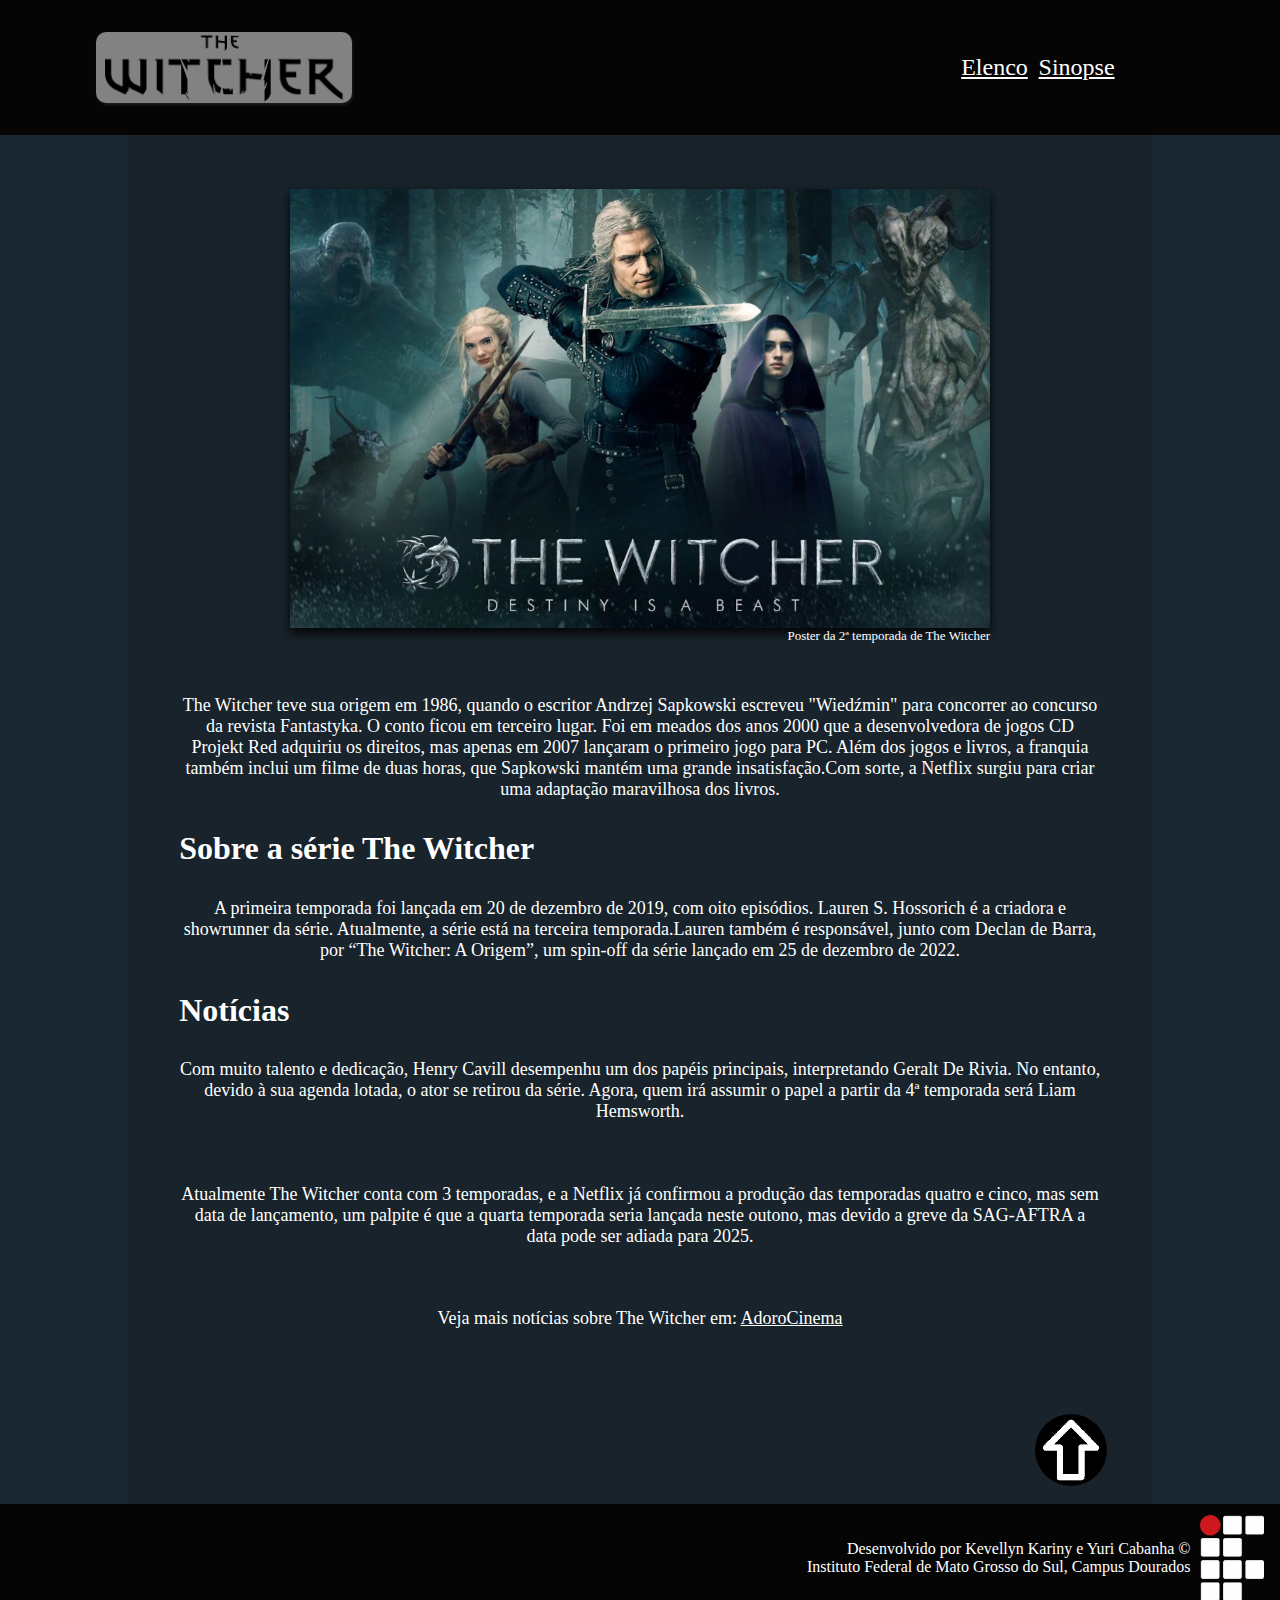
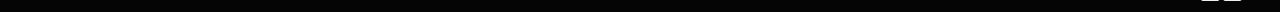
<file: index.html>
<!DOCTYPE html>
<html lang="pt-br">
    <head>
        <meta charset="UTF-8">
        <meta name="viewport" content="width=device-width, initial-scale=1.0">
        <meta http-equiv="X-UA-Compatible" content="IE=edge">
        <link rel="stylesheet" href="css/style.css">
        <link rel="shortcut icon" href="favicon.ico" type="image/x-icon">
        <script type="text/javascript" src="js/script.js"></script>
        <title>A Série The Witcher</title>
    </head>
    <body>
        <header>
            <div class="logo">
                <img src="img/the_witcher_logo.png" alt="Logo da série The Witcher">
            </div>
            <nav>
                <ul>
                    <li><a href="elenco.html" target="_self" rel="next">Elenco</a></li>
                    <li><a href="sinopse.html" target="_self" rel="next">Sinopse</a></li>
                </ul>
            </nav>
        </header>
        <div class="corpo">
            <div id="imgprincipal">
                <picture>
                    <source media="(max-width: 640px)" srcset="img/the_witcher_poster-p.jpg" type="image/png">
                    <img src="img/the_witcher_poster-g.jpg" alt="Imagem ilustrativa de The Witcher">
                    <figcaption>Poster da 2ª temporada de The Witcher</figcaption>
                </picture>
                <p>The Witcher teve sua origem em 1986, quando o escritor Andrzej Sapkowski escreveu "Wiedźmin" para concorrer ao concurso da revista Fantastyka. O conto ficou em terceiro lugar. Foi em meados dos anos 2000 que a desenvolvedora de jogos CD Projekt Red adquiriu os direitos, mas apenas em 2007 lançaram o primeiro jogo para PC. Além dos jogos e livros, a franquia também inclui um filme de duas horas, que Sapkowski mantém uma grande insatisfação.Com sorte, a Netflix surgiu para criar uma adaptação maravilhosa dos livros.</p>
            </div>
            <div id="sobre">
                <h1>Sobre a série The Witcher</h1>
                <p>A primeira temporada foi lançada em 20 de dezembro de 2019, com oito episódios. Lauren S. Hossorich é a criadora e showrunner da série. Atualmente, a série está na terceira temporada.Lauren também é responsável, junto com Declan de Barra, por “The Witcher: A Origem”, um spin-off da série lançado em 25 de dezembro de 2022.</p>
            </div>
            <div id="noticias">
                <h1>Notícias</h1>
                <p>Com muito talento e dedicação, Henry Cavill desempenhu um dos papéis principais, interpretando Geralt De Rivia. No entanto, devido à sua agenda lotada, o ator se retirou da série. Agora, quem irá assumir o papel a partir da 4ª temporada será Liam Hemsworth.</p>
                <p>Atualmente The Witcher conta com 3 temporadas, e a Netflix já confirmou a produção das temporadas quatro e cinco, mas sem data de lançamento, um palpite é que a quarta temporada seria lançada neste outono, mas devido a greve da SAG-AFTRA a data pode ser adiada para 2025.</p>
                <p>Veja mais notícias sobre The Witcher em: <a id="linknoticias" href="https://www.adorocinema.com/series/serie-22146/noticias/" target="_blank" rel="nofollow">AdoroCinema</a></p>
            </div>
            <div class="voltar">
                <button class="button-scroll" onclick="scrolltop()">
                    <img src="img/seta_cima.png" alt="Imagem de uma seta para cima">
                </button>
            </div>
        </div>
        <footer>
            <p>
                Desenvolvido por Kevellyn Kariny e Yuri Cabanha &copy; Instituto Federal de Mato Grosso do Sul, Campus Dourados
            </p>
            <div class="logoif">
                <img src="img/logoIF.png" alt="Logo do Instituto Federal">
            </div>
        </footer>
    </body>
</html>
</file>
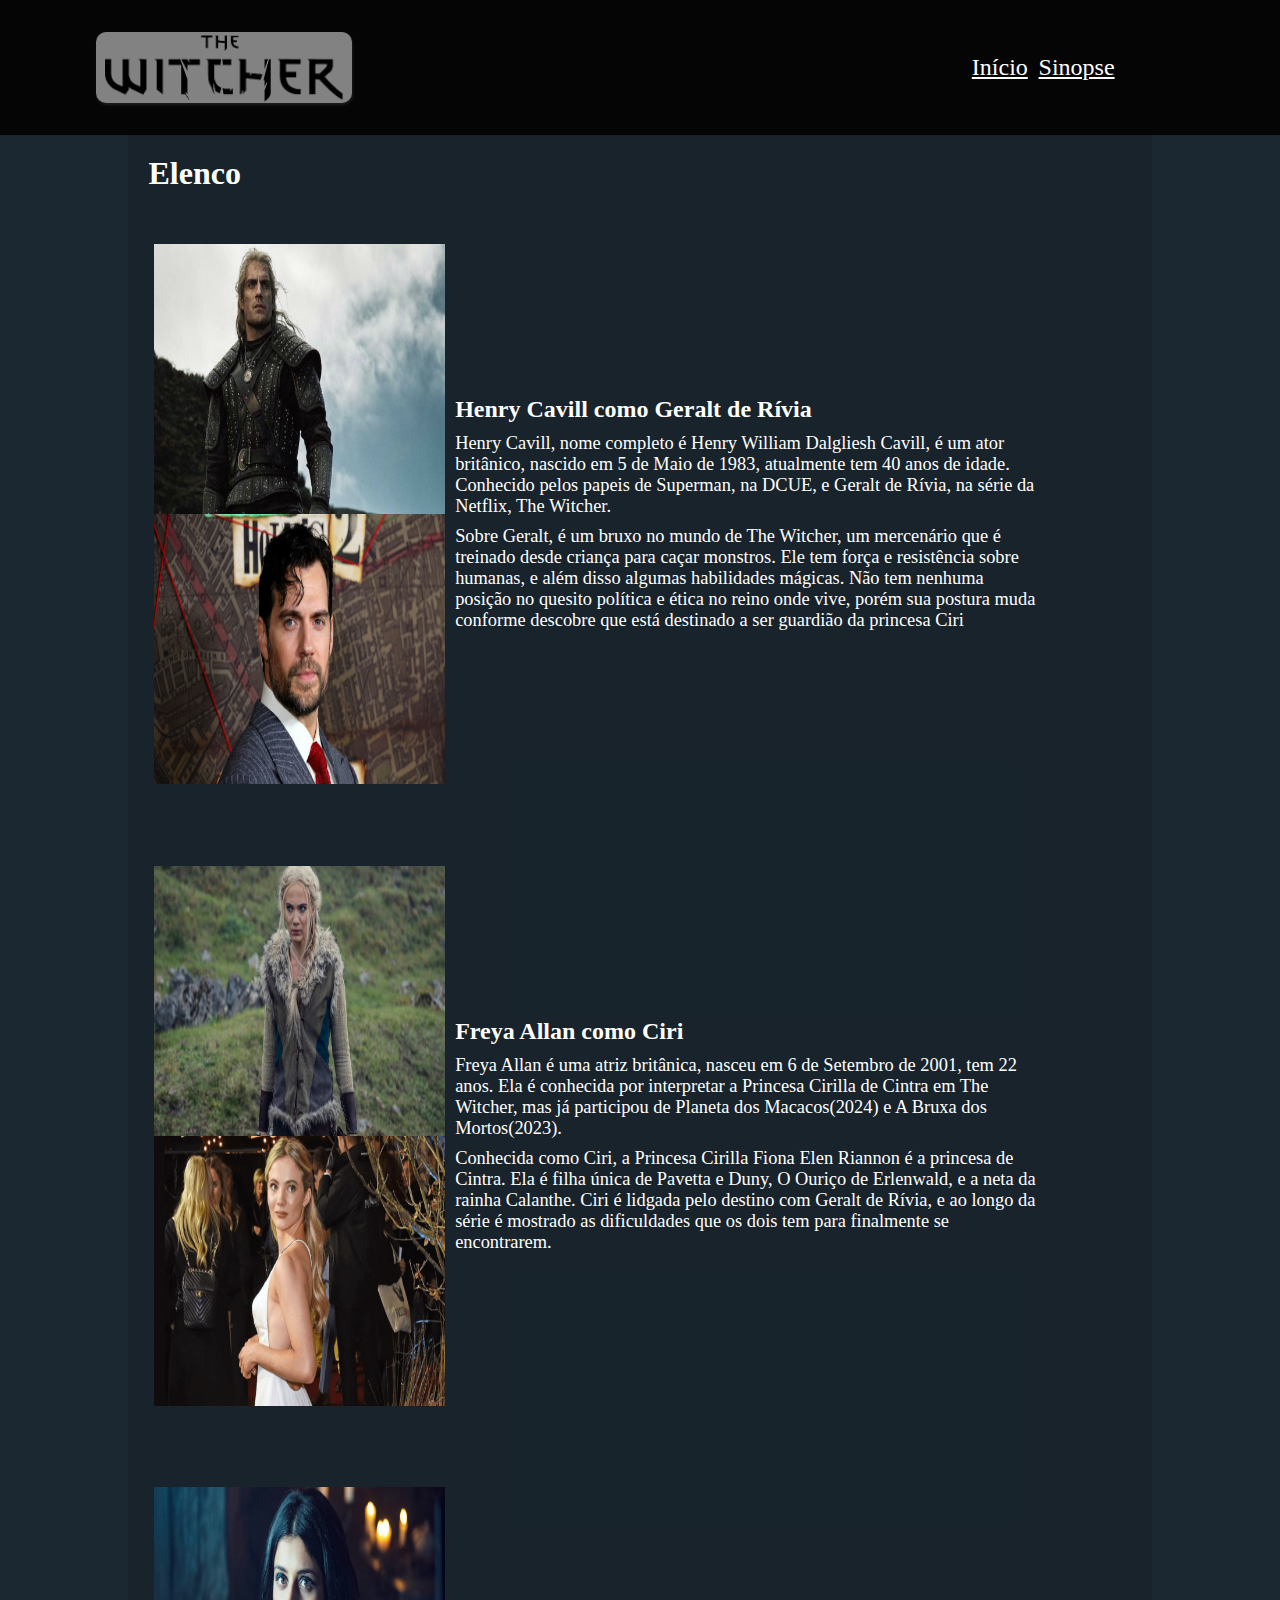
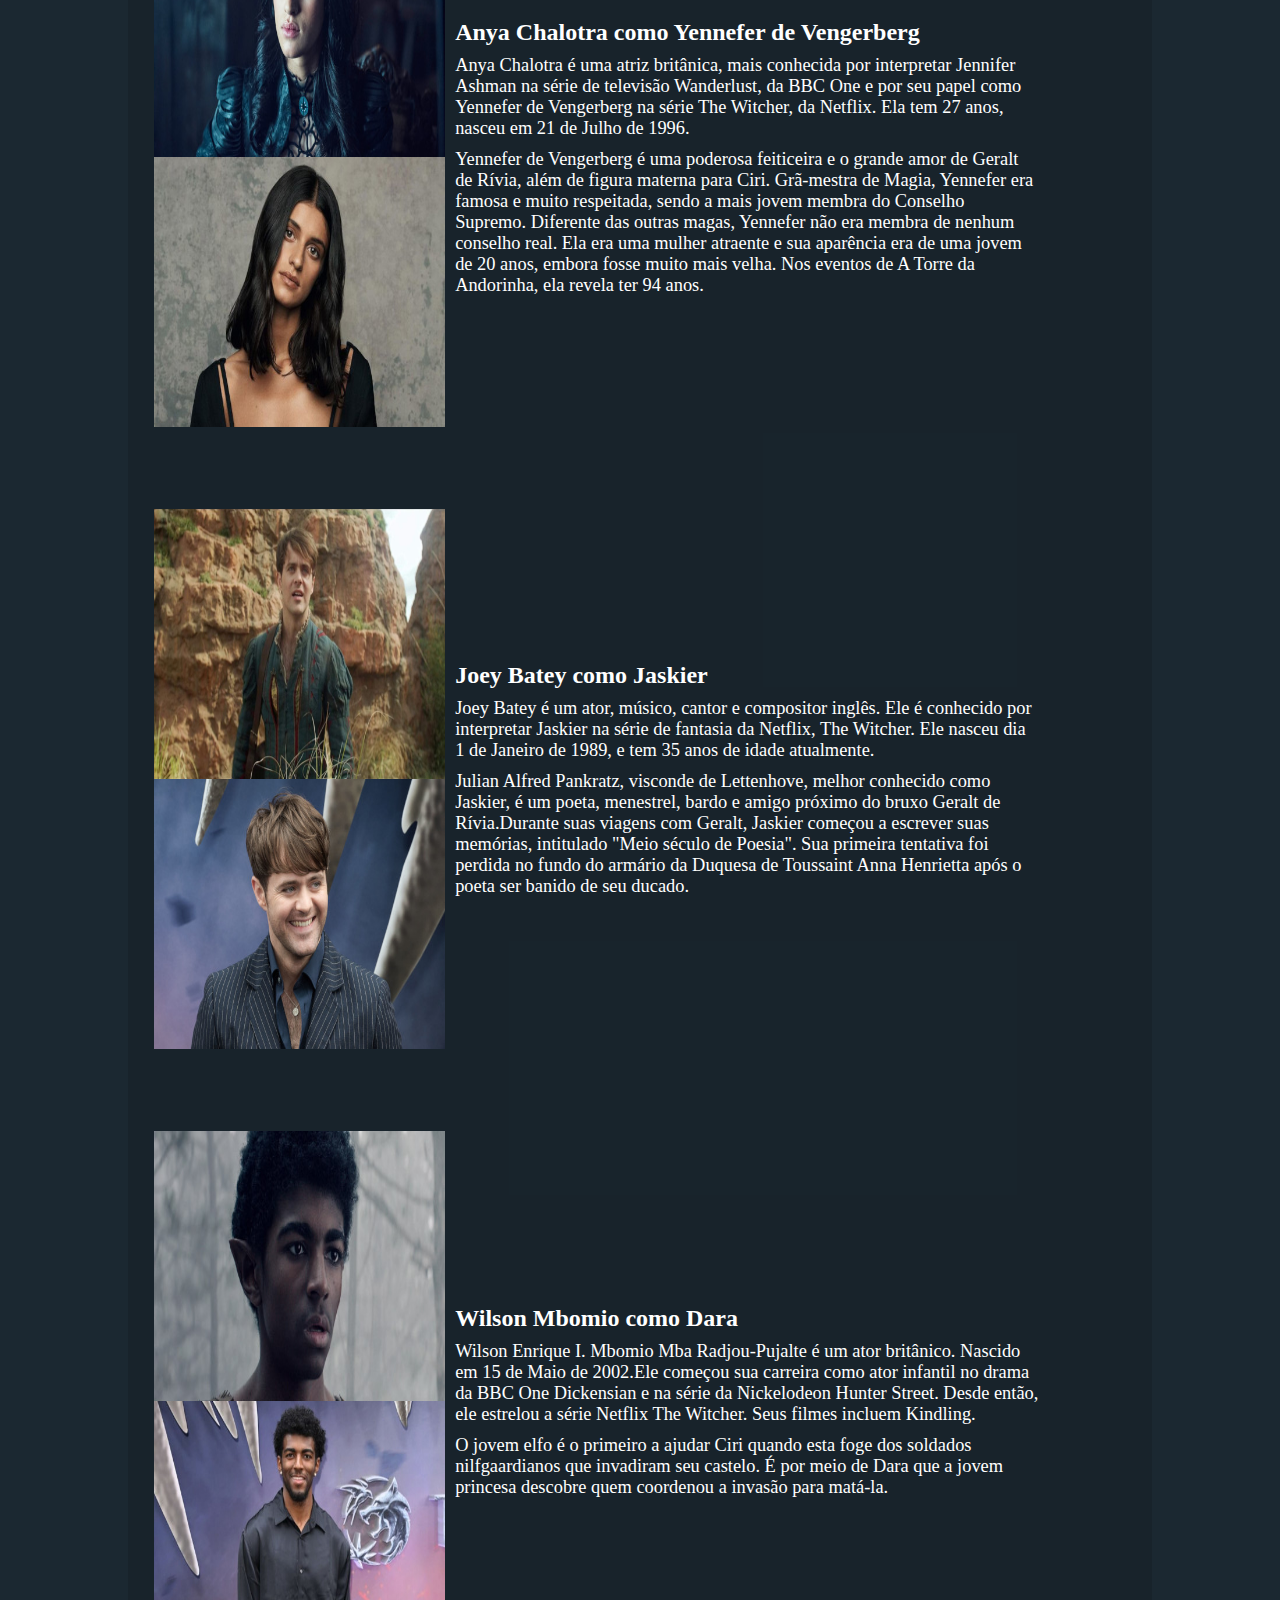
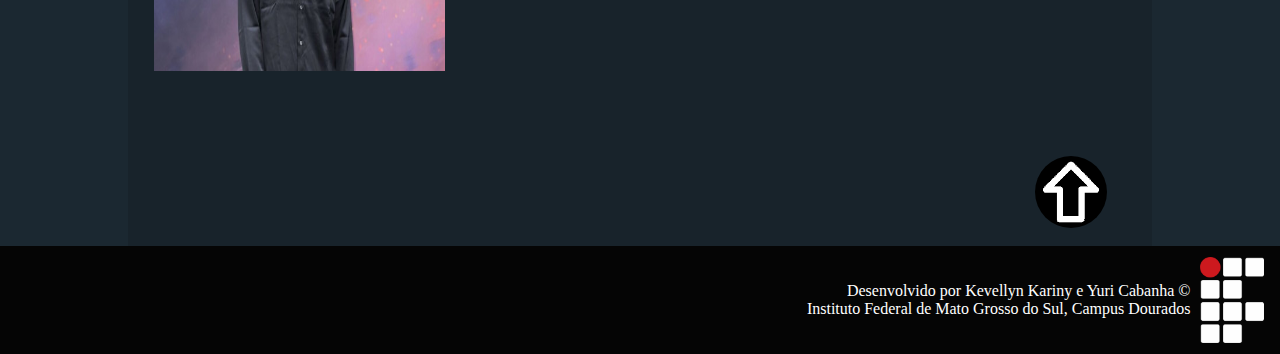
<file: elenco.html>
<!DOCTYPE html>
<html lang="pt-br">
    <head>
        <meta charset="UTF-8">
        <meta name="viewport" content="width=device-width, initial-scale=1.0">
        <meta http-equiv="X-UA-Compatible" content="IE=edge">
        <link rel="stylesheet" href="css/style.css">
        <link rel="shortcut icon" href="favicon.ico" type="image/x-icon">
        <script type="text/javascript" src="js/script.js"></script>
        <title>Elenco de The Witcher</title>
    </head>
    <body>
        <div id="voltartopo"></div>
        <header>
            <div class="logo">
                <img src="img/the_witcher_logo.png" alt="Logo da série The Witcher">
            </div>
            <nav>
                <ul>
                    <li><a href="index.html" target="_self" rel="next">Início</a></li>
                    <li><a href="sinopse.html" target="_self" rel="next">Sinopse</a></li>
                </ul>
            </nav>
        </header>
        <div class="corpo">
            <h1 id="h1elenco">Elenco</h1>
            <div class="personagem">
                <img src="img/geralt.jpg" alt=""><img src="img/henry-cavill.jpg" alt="">
                <h2>Henry Cavill como Geralt de Rívia</h2>
                <p>Henry Cavill, nome completo é Henry William Dalgliesh Cavill, é um ator britânico, nascido em 5 de Maio de 1983, atualmente tem 40 anos de idade. Conhecido pelos papeis de Superman, na DCUE, e Geralt de Rívia, na série da Netflix, The Witcher.</p>
                <p>Sobre Geralt, é um bruxo no mundo de The Witcher, um mercenário que é treinado desde criança para caçar monstros. Ele tem força e resistência sobre humanas, e além disso algumas habilidades mágicas. Não tem nenhuma posição no quesito política e ética no reino onde vive, porém sua postura muda conforme descobre que está destinado a ser guardião da princesa Ciri</p>
            </div>
            <div class="personagem">
                <img src="img/ciri.jpg" alt=""><img src="img/freya-allan.jpg" alt="">
                <h2>Freya Allan como Ciri</h2>
                <p>Freya Allan é uma atriz britânica, nasceu em 6 de Setembro de 2001, tem 22 anos. Ela é conhecida por interpretar a Princesa Cirilla de Cintra em The Witcher, mas já participou de Planeta dos Macacos(2024) e A Bruxa dos Mortos(2023).</p>
                <p>Conhecida como Ciri, a Princesa Cirilla Fiona Elen Riannon é a princesa de Cintra. Ela é filha única de Pavetta e Duny, O Ouriço de Erlenwald, e a neta da rainha Calanthe. Ciri é lidgada pelo destino com Geralt de Rívia, e ao longo da série é mostrado as dificuldades que os dois tem para finalmente se encontrarem.</p>
            </div>
            <div class="personagem">
                <img src="img/yennefer.jpg" alt=""><img src="img/anya-chalotra.jpg" alt="">
                <h2>Anya Chalotra como Yennefer de Vengerberg</h2>
                <p>Anya Chalotra é uma atriz britânica, mais conhecida por interpretar Jennifer Ashman na série de televisão Wanderlust, da BBC One e por seu papel como Yennefer de Vengerberg na série The Witcher, da Netflix. Ela tem 27 anos, nasceu em 21 de Julho de 1996.</p>
                <p>Yennefer de Vengerberg é uma poderosa feiticeira e o grande amor de Geralt de Rívia, além de figura materna para Ciri. Grã-mestra de Magia, Yennefer era famosa e muito respeitada, sendo a mais jovem membra do Conselho Supremo. Diferente das outras magas, Yennefer não era membra de nenhum conselho real. Ela era uma mulher atraente e sua aparência era de uma jovem de 20 anos, embora fosse muito mais velha. Nos eventos de A Torre da Andorinha, ela revela ter 94 anos.</p>
            </div>
            <div class="personagem">
                <img src="img/jaskier.jpg" alt=""><img src="img/joey-batey.jpg" alt="">
                <h2>Joey Batey como Jaskier</h2>
                <p>Joey Batey é um ator, músico, cantor e compositor inglês. Ele é conhecido por interpretar Jaskier na série de fantasia da Netflix, The Witcher. Ele nasceu dia 1 de Janeiro de 1989, e tem 35 anos de idade atualmente.</p>
                <p>Julian Alfred Pankratz, visconde de Lettenhove, melhor conhecido como Jaskier, é um poeta, menestrel, bardo e amigo próximo do bruxo Geralt de Rívia.Durante suas viagens com Geralt, Jaskier começou a escrever suas memórias, intitulado "Meio século de Poesia". Sua primeira tentativa foi perdida no fundo do armário da Duquesa de Toussaint Anna Henrietta após o poeta ser banido de seu ducado.</p>
            </div>
            <div class="personagem">
                <img src="img/dara.jpg" alt=""><img src="img/wilson-mbomio.jpg" alt="">
                <h2>Wilson Mbomio como Dara</h2>
                <p>Wilson Enrique I. Mbomio Mba Radjou-Pujalte é um ator britânico. Nascido em 15 de Maio de 2002.Ele começou sua carreira como ator infantil no drama da BBC One Dickensian e na série da Nickelodeon Hunter Street. Desde então, ele estrelou a série Netflix The Witcher. Seus filmes incluem Kindling.</p>
                <p>O jovem elfo é o primeiro a ajudar Ciri quando esta foge dos soldados nilfgaardianos que invadiram seu castelo. É por meio de Dara que a jovem princesa descobre quem coordenou a invasão para matá-la.</p>
            </div>
            <div class="voltar">
                <button class="button-scroll" onclick="scrolltop()">
                    <img src="img/seta_cima.png" alt="Imagem de uma seta para cima">
                </button>
            </div>
        </div>
        <footer>
            <p>
                Desenvolvido por Kevellyn Kariny e Yuri Cabanha &copy; <br>
                Instituto Federal de Mato Grosso do Sul, Campus Dourados
            </p>
            <div class="logoif">
                <img src="img/logoIF.png" alt="Logo do Instituto Federal">
            </div>
        </footer>
    </body>
</html>
</file>
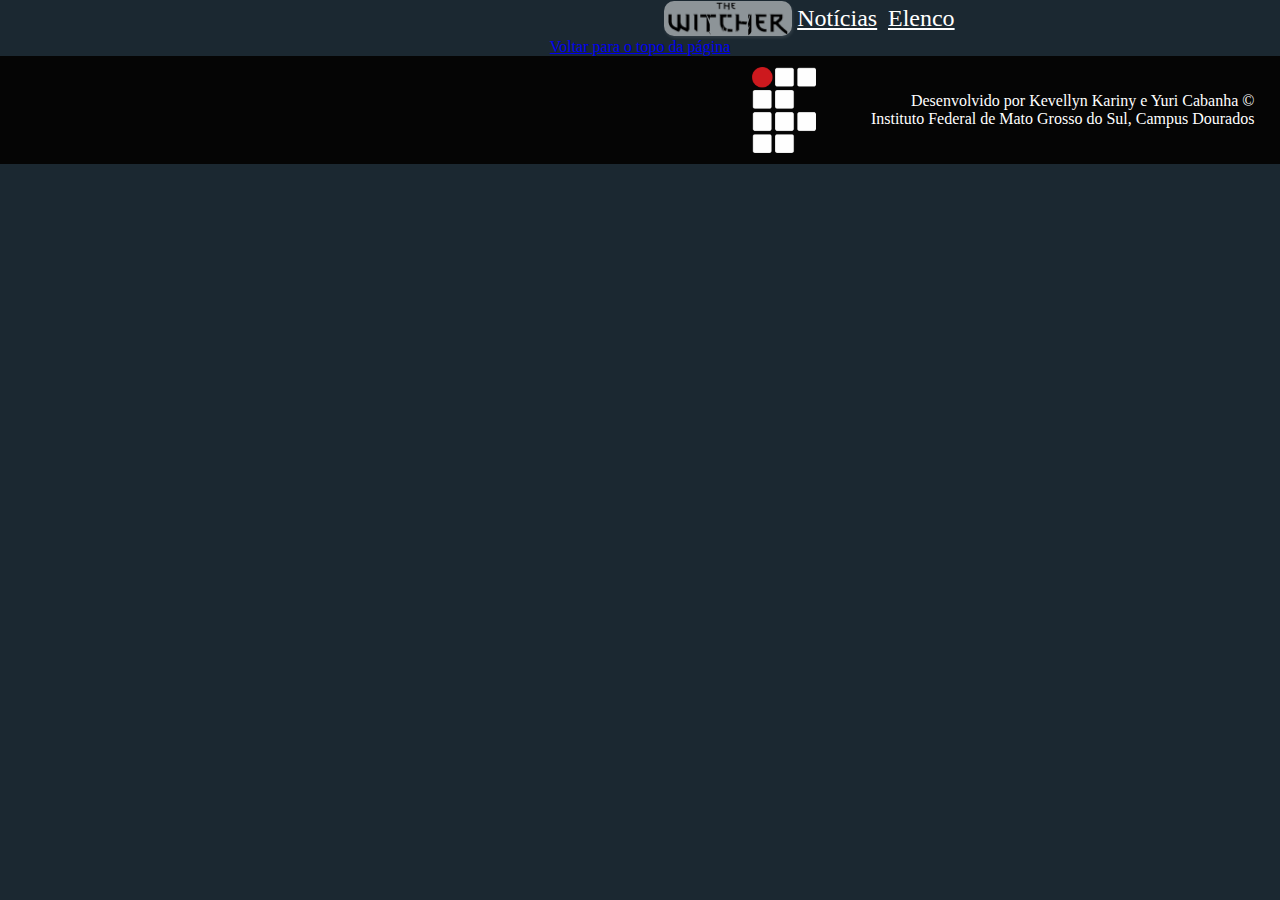
<file: noticias.html>
<!DOCTYPE html>
<html lang="pt-br">
    <head>
        <meta charset="UTF-8">
        <meta name="viewport" content="width=device-width, initial-scale=1.0">
        <meta http-equiv="X-UA-Compatible" content="IE=edge">
        <link rel="stylesheet" href="css/style.css">
        <link rel="shortcut icon" href="favicon.ico" type="image/x-icon">
        <title>Notícias sobre The Witcher</title>
    </head>
    <nav>
        <div class="logo">
            <img src="img/the_witcher_logo.png" alt="Logo da série The Witcher">
        </div>
        <div class="menu">
            <ul>
                <li><a href="noticias.html">Notícias</a></li>
                <li><a href="elenco.html">Elenco</a></li>
            </ul>
        </div>
    </nav>
    <body>
        <p><a href="index.html">Voltar para o topo da página</a></p>
    </body>
    <footer>
        <div class="logoif">
            <img src="img/logo.png" alt="Logo do Instituto Federal">
        </div>
        <p>
            Desenvolvido por Kevellyn Kariny e Yuri Cabanha &copy; <br>
            Instituto Federal de Mato Grosso do Sul, Campus Dourados
        </p>
    </footer>
</html>
</file>
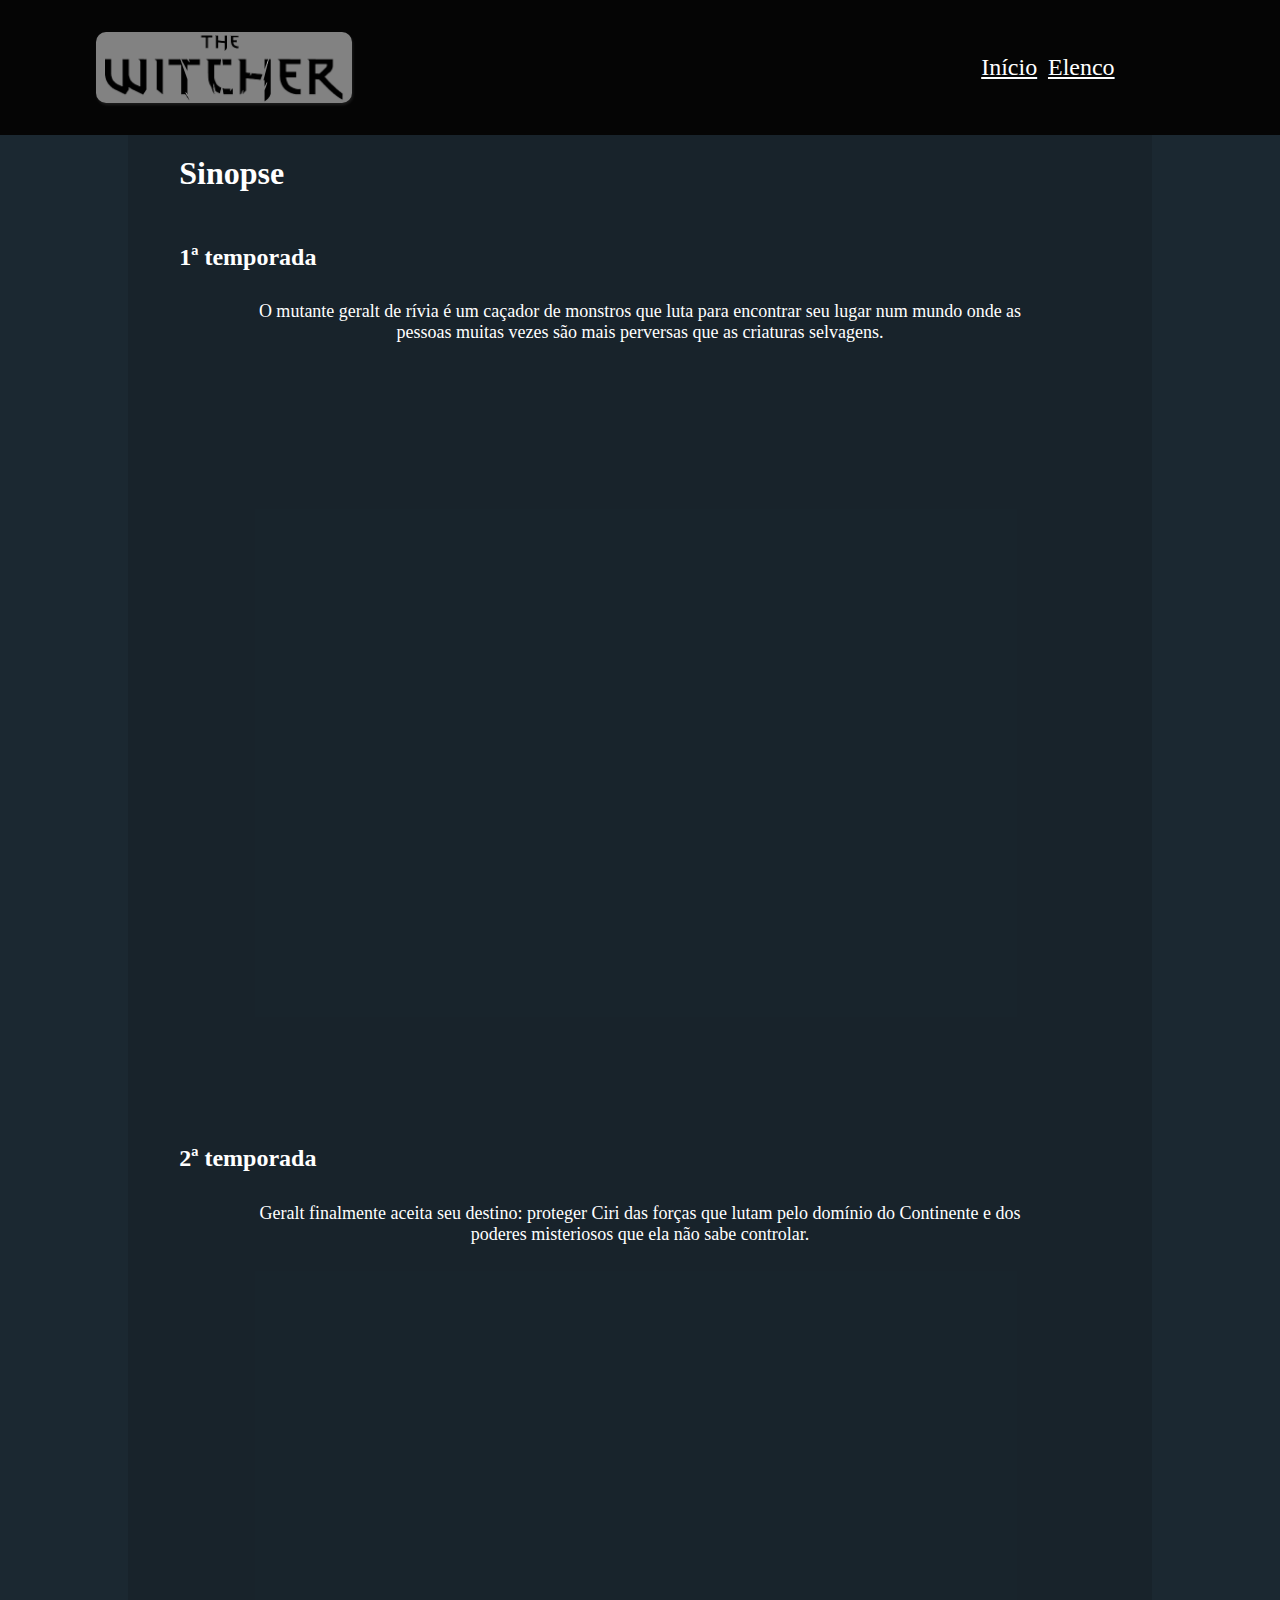
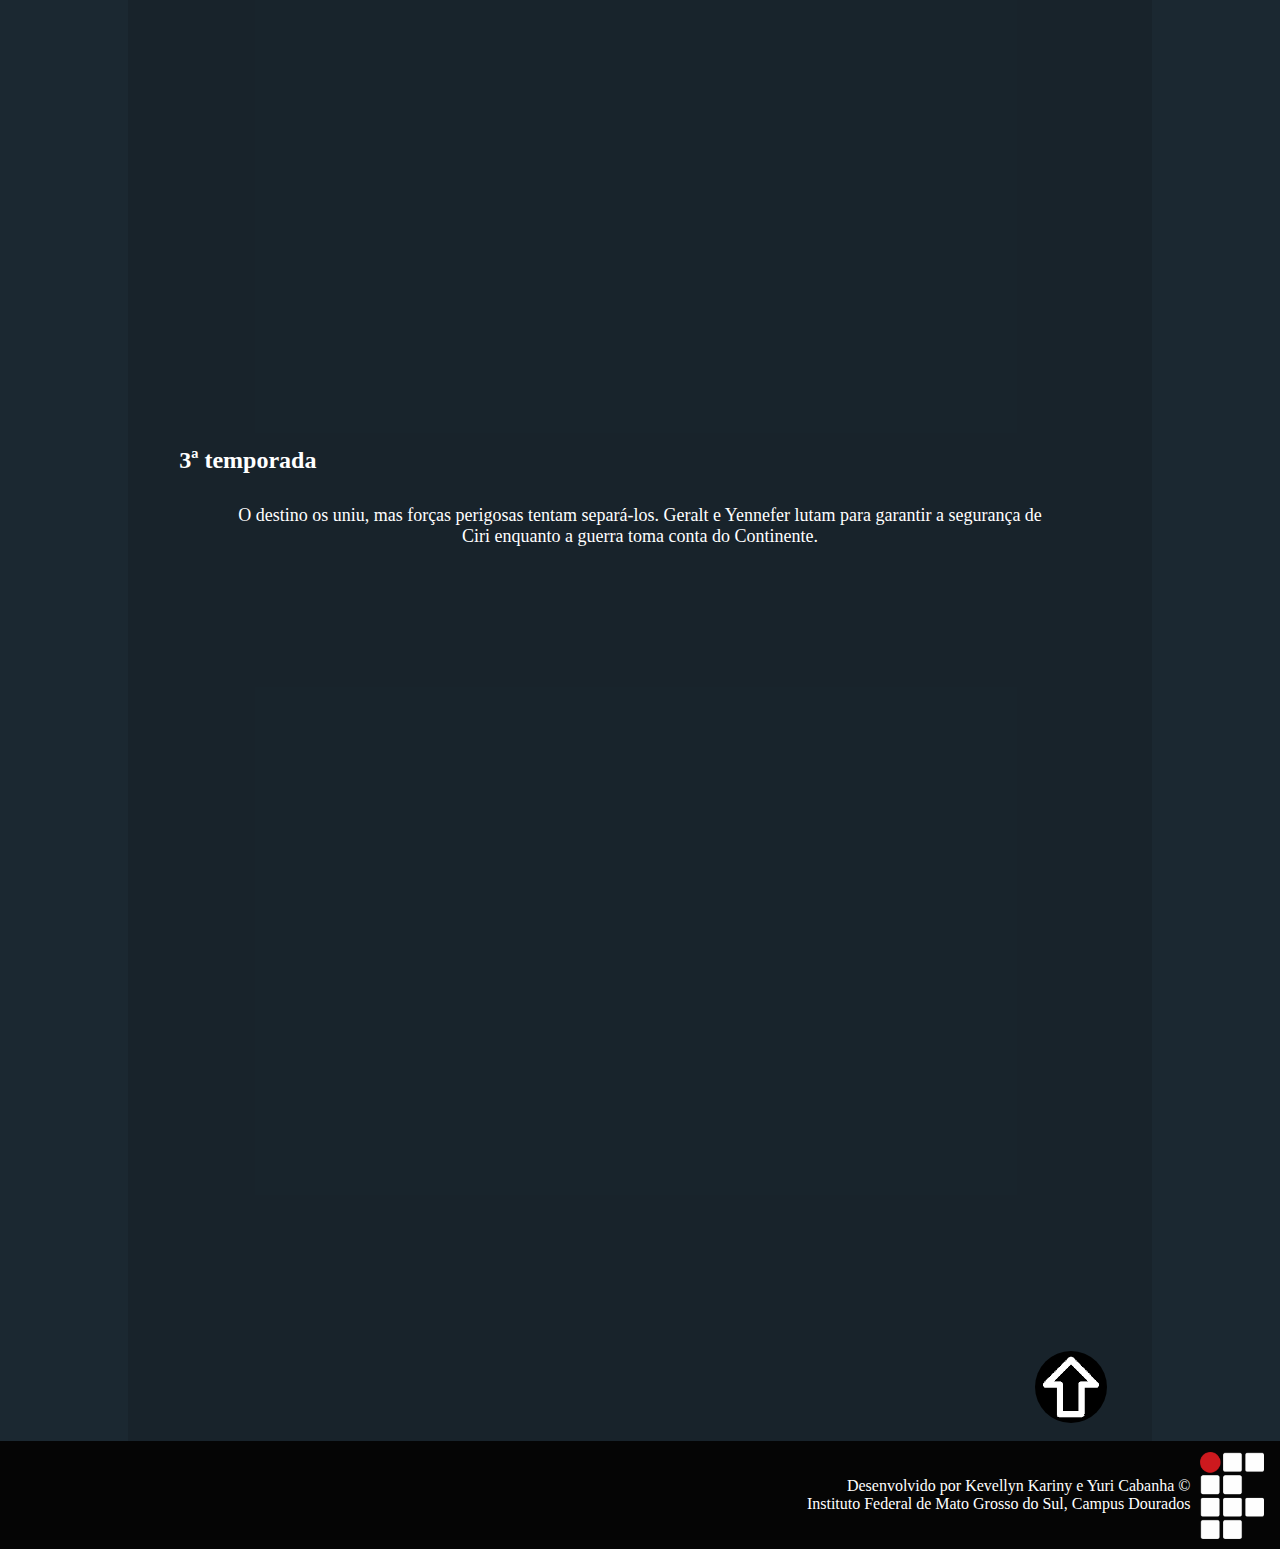
<file: sinopse.html>
<!DOCTYPE html>
<html lang="pt-br">
    <head>
        <meta charset="UTF-8">
        <meta name="viewport" content="width=device-width, initial-scale=1.0">
        <meta http-equiv="X-UA-Compatible" content="IE=edge">
        <link rel="stylesheet" href="css/style.css">
        <link rel="shortcut icon" href="favicon.ico" type="image/x-icon">
        <script type="text/javascript" src="js/script.js"></script>
        <title>Trailer e Sinopse de The Witcher</title>
    </head>
    <body>
        <header>
            <div class="logo">
                <img src="img/the_witcher_logo.png" alt="Logo da série The Witcher">
            </div>
            <nav>
                <ul>
                    <li><a href="index.html" target="_self" rel="next">Início</a></li>
                    <li><a href="elenco.html" target="_self" rel="next">Elenco</a></li>
                </ul>
            </nav>
        </header>
        <div class="corpo">
            <h1 id="h1sinopse">Sinopse</h1>
            <div id="ptemporada">
                <h2>1ª temporada</h2>
                <p>O mutante geralt de rívia é um caçador de monstros que luta para encontrar seu lugar num mundo onde as pessoas muitas vezes são mais perversas que as criaturas selvagens.</p>
                <iframe src="https://www.youtube.com/embed/tjujvMkqWe4?si=1JhAPQSFOP1jZVx7" title="YouTube video player" frameborder="0" allow="accelerometer; autoplay; clipboard-write; encrypted-media; gyroscope; picture-in-picture; web-share" referrerpolicy="strict-origin-when-cross-origin" allowfullscreen></iframe>
            </div>
            <div id="stemporada">
                <h2>2ª temporada</h2>
                <p>Geralt finalmente aceita seu destino: proteger Ciri das forças que lutam pelo domínio do Continente e dos poderes misteriosos que ela não sabe controlar.</p>
                <iframe src="https://www.youtube.com/embed/UGzBVuf5_uE?si=coz1I41EswKDRkYY" title="YouTube video player" frameborder="0" allow="accelerometer; autoplay; clipboard-write; encrypted-media; gyroscope; picture-in-picture; web-share" referrerpolicy="strict-origin-when-cross-origin" allowfullscreen></iframe>
            </div>
            <div id="ttemporada">
                <h2>3ª temporada</h2>
                <p>O destino os uniu, mas forças perigosas tentam separá-los. Geralt e Yennefer lutam para garantir a segurança de Ciri enquanto a guerra toma conta do Continente.</p>
                <iframe src="https://www.youtube.com/embed/TN-_xS4Kdpg?si=BXAZoPk3zGd1PTDn" title="YouTube video player" frameborder="0" allow="accelerometer; autoplay; clipboard-write; encrypted-media; gyroscope; picture-in-picture; web-share" referrerpolicy="strict-origin-when-cross-origin" allowfullscreen></iframe>
            </div>
            <div class="voltar">
                <button class="button-scroll" onclick="scrolltop()">
                    <img src="img/seta_cima.png" alt="Imagem de uma seta para cima">
                </button>
            </div>
        </div>
        <footer>
            <p>
                Desenvolvido por Kevellyn Kariny e Yuri Cabanha &copy; <br>
                Instituto Federal de Mato Grosso do Sul, Campus Dourados
            </p>
            <div class="logoif">
                <img src="img/logoIF.png" alt="Logo do Instituto Federal">
            </div>
        </footer>
    </body>
</html>
</file>
<file: css/style.css>
@font-face {
    font-family:"Georama", Arial, Helvetica, sans-serif;
    src: url('https://fonts.googleapis.com/css2?family=Georama:wdth,wght@62.5..150,100..900&display=swap');
    font-optical-sizing: auto;font-style: normal;
}
*{
    padding: 0;
    margin: 0;
    box-sizing: border-box;
}
html{
    scroll-behavior: smooth;
}
body{
    width: 100%;
    height: 100%;
    background-color: #1B2831;
    color: rgb(255, 255, 255);

    display: flex;
    flex-direction: column;
    justify-content: center;
    align-items: center;
}
.corpo{
    width: 80%;
    height: auto;
    background-color: #0000001c;

    display: flex;
    flex-direction: column;
    justify-content: center;
    align-items: center;
}
header{
    width: 100%;
    height: 15vh;
    background-color: #050505;
    position: sticky;
    top: 0;

    display: flex;
    flex-direction: row;
    justify-content: space-around;
    align-items: center;
}
.logo{
    width: 20%;
    height: auto;
    background-color: rgba(255, 255, 255, .5);
    border-radius: 10px;
    box-shadow: 1px 2px 3px rgba(255, 255, 255, .1);

    display: flex;
    flex-direction: row;
    justify-content: center;
    align-items: center;
}
.logo img{
    width: 95%;
    height: auto;
}
nav{
    width: 50%;
    height: 100%;

    display: flex;
    flex-direction: row;
    justify-content: end;
    align-items: center;
}
nav ul{
    margin-right: 10%;
    list-style: none;
    
    display: flex;
    justify-content: row;
}
nav ul li{
    margin:.6vh;
}
nav ul li a{
    font-size: x-large;
    color: white;
}
nav ul li a:hover{
    color: rgb(124, 124, 124);
    cursor: pointer;
}
/* Página Inicial */
#imgprincipal, #sobre, #noticias{
    width: 100%;
    height: auto;

    display: flex;
    flex-direction: column;
    justify-content: center;
    align-items: center;
}
picture{
    display: flex;
    flex-direction: column;
    justify-content: center;
    align-items: center;
}
#imgprincipal img{
    width: 70%;
    height: auto;
    margin: 6vh 0 0 0;
    box-shadow: 0px 5px 10px rgba(0, 0, 0, .9);
}
figcaption{
    width: 70%;
    margin-bottom: 2%;
    text-align: end;
    font-size: small;
}
#imgprincipal p, #sobre p, #noticias p{
    width: 90%;
    height: auto;
    text-align: center;
    margin: 3% 0 3% 0;
    font-size: large;
}
#sobre h1, #noticias h1{
    width: 100%;
    height: auto;
    text-align: left;
    margin: 0 0 0 10%;
}
#linknoticias{
    text-decoration: underline;
    color: white;
}
/* Página de Elenco */
#h1elenco{
    width: 100%;
    height: auto;
    text-align: left;
    padding: 2% 0 0 2%;
}
.personagem{
    width: 95%;
    height: 60vh;
    margin: 5% 0 3% 0;

    display: flex;
    flex-direction: column;
    flex-wrap: wrap;
    justify-content: center;
}
.personagem img{
    width: 30%;
    height: 50%;
}
.personagem h2{
    width: 70%;
    height: auto;
    margin: 1% 0 1% 1%;
}
.personagem p{
    width: 60%;
    height: auto;
    margin: 0 0 1% 1%;
    font-size: 1.15em;
}
/* Página Sinopse */
#h1sinopse{
    width: 100%;
    height: auto;
    text-align: left;
    padding: 2% 0 0 5%;
}
#ptemporada, #stemporada, #ttemporada{
    width: 100%;
    height: auto;

    display: flex;
    flex-direction: column;
    justify-content: center;
    align-items: center;
}
#ptemporada h2, #stemporada h2, #ttemporada h2{
    width: 100%;
    height: auto;
    text-align: left;
    margin: 5% 0 0 10%;
}
#ptemporada p, #stemporada p, #ttemporada p{
    width: 80%;
    height: auto;
    text-align: center;
    margin: 3% 0 3% 0;
    font-size: large;
}
iframe{
    width: 80%;
    height: 80vh;
}
/* Botão de voltar das páginas */
.voltar{
    width: 100%;
    height: auto;
    padding: 1vh 0 1vh 0; 

    display: flex;
    flex-direction: row;
    justify-content: flex-end;
    align-items: center;
}
.voltar button{
    width: 8vh;
    height: 8vh;
    margin: 5vh 5vh 1vh 0;
    padding: 5px;
    border-style: none;
    border-radius: 50%;
    background-color: #000000;
}
button img{
    width: 100%;
    height: auto;
}
.voltar button:hover{
    cursor: pointer;
}
/* Rodapé das páginas */
footer{
    width: 100%;
    height: 12vh;
    background-color: #050505;
    color: rgb(255, 255, 255);

    display: flex;
    flex-direction: row;
    justify-content: end;
    align-items: center;
}
footer p{
    width: 35%;
    height: auto;
    color: rgb(255, 255, 255);
    font-size: medium;
    text-align: end;
    text-wrap: balance;
    padding-right: 2%;
}
.logoif{
    width: 5%;
    height: 80%;

    display: flex;
    flex-direction: row;
    justify-content: end;
    align-items: center;
}
footer img{
    width: auto;
    height: 100%;
    margin-right: 25%;
}
/* Celulares */
@media (max-width: 640px) {
    header{
        height: auto;
        flex-direction: column;
        justify-content: center;
        align-items: center;
    }
    .logo{
        width: 60%;
        margin-top: 1vh;
        margin-bottom: 1vh;
    }
    nav{
        width: 100%;
        height: auto;
        margin-bottom: 1vh;
    }
    .corpo{
        width: 100%;
    }
    /* Página Inicial */
    #imgprincipal img{
        width: 90%;
    }
    figcaption{
        width: 90%;
        font-size: medium;
    }
    #imgprincipal p, #sobre p, #noticias p{
        font-size: 1.5em;
    }
    /* Página Elenco */
    .personagem{
        height: auto;

        flex-direction: row;
    }
    .personagem img{
        width: 50%;
        height: auto;
    }
    .personagem h2{
        width: 100%;
    }
    .personagem p{
        width: 100%;
    }
    /* Página Sinopse */
    iframe{
        height: 30vh;
    }
    /* Botão de voltar das páginas */
    .voltar button{
        width: 5vh;
        height: auto;
        margin: 2vh 2vh 0 0;
    }
    /* Rodapé */
    footer p{
        width: 90%;
        height: auto;
    }
    .logoif{
        width: 10%;
        height: 5vh;
    }
    footer img{
        width: auto;
        height: 100%;
    }    
}
</file>
